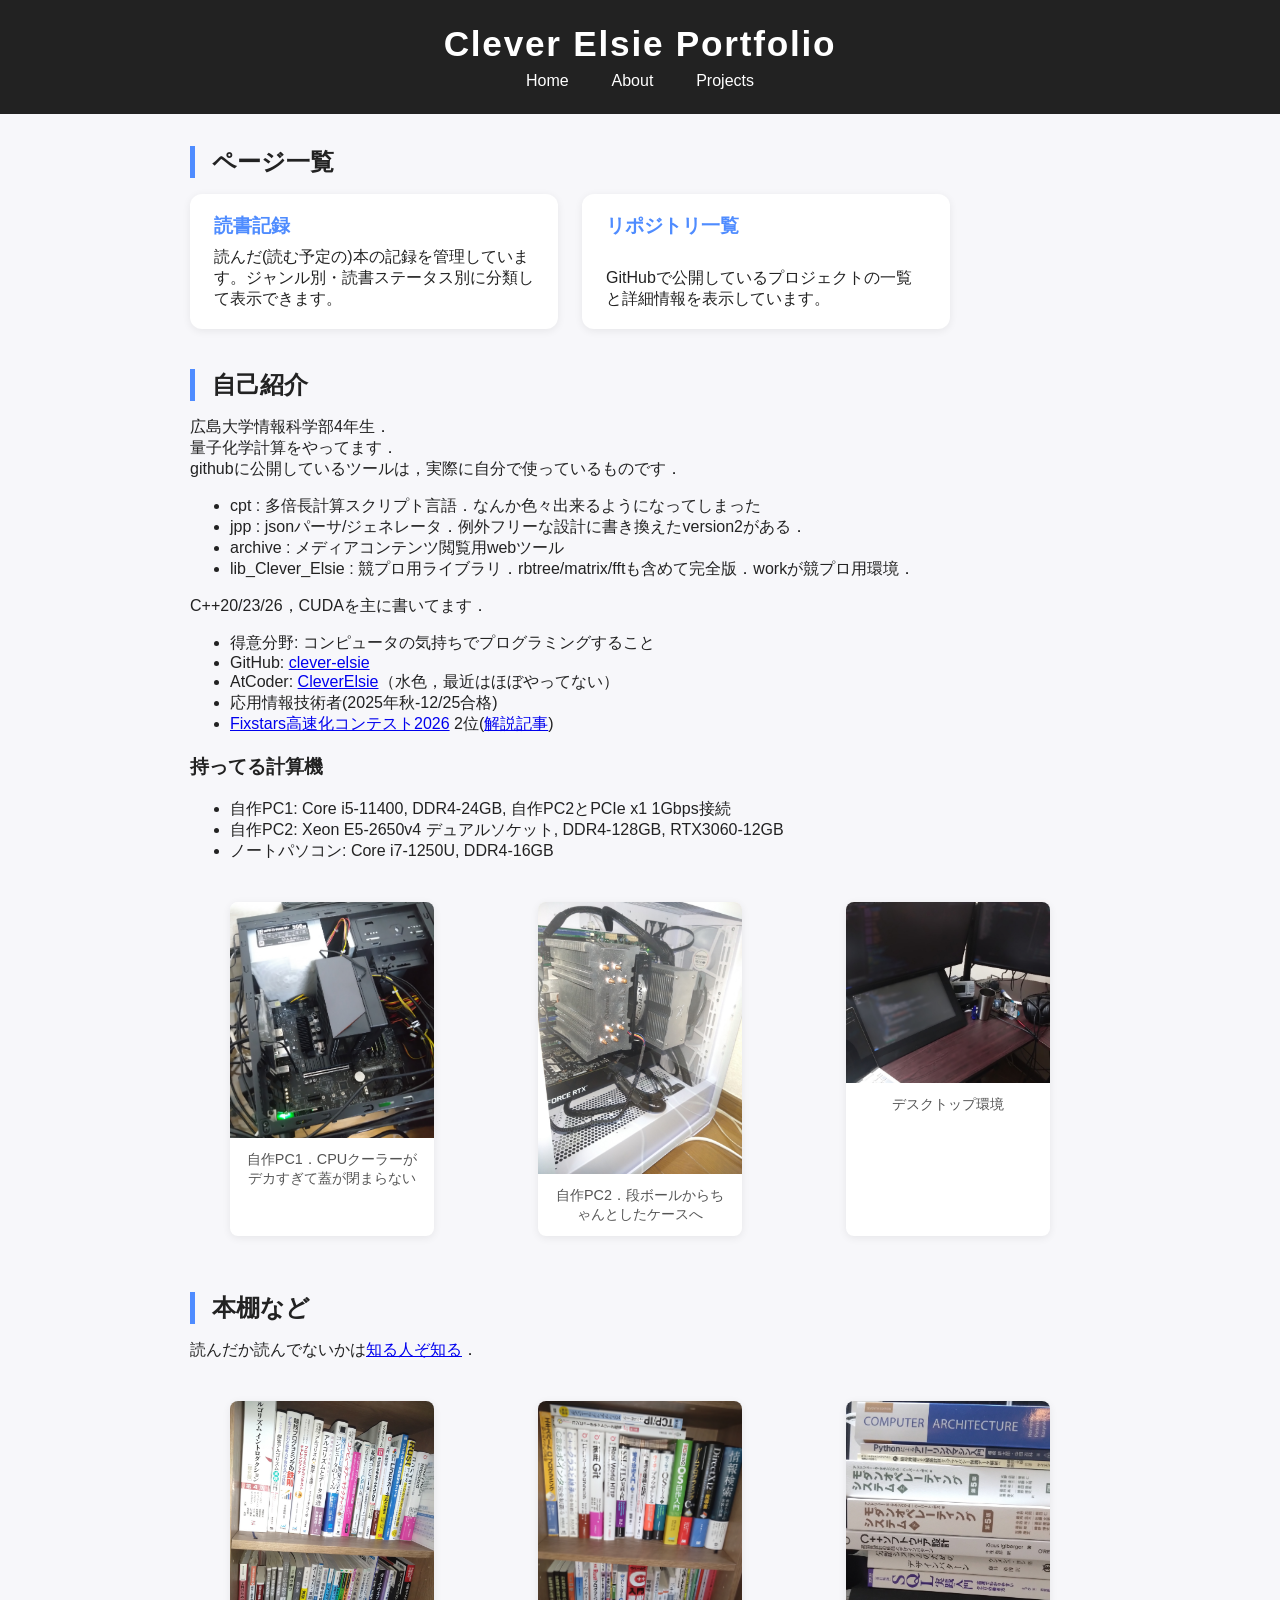
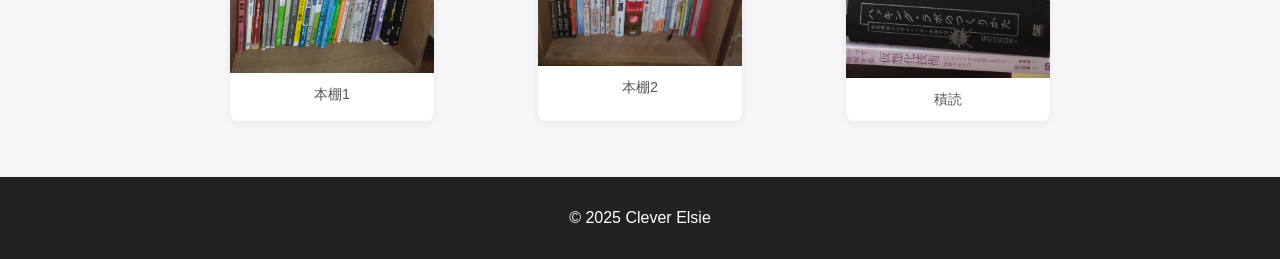
<file: index.html>
<!DOCTYPE html>
<html lang="ja">
<head>
  <meta charset="UTF-8">
  <meta name="viewport" content="width=device-width, initial-scale=1.0">
  <title>Clever Elsie Portfolio</title>
  <link rel="stylesheet" href="assets/css/style.css">
</head>
<body>
  <div id="header"></div>
  <main>
    <section id="pages">
      <h2>ページ一覧</h2>
      <div class="card-list">
        <a class="card" href="books/index.html">
          <h3>読書記録</h3>
          <p>読んだ(読む予定の)本の記録を管理しています。ジャンル別・読書ステータス別に分類して表示できます。</p>
        </a>
        <a class="card" href="repositories/index.html">
          <h3>リポジトリ一覧</h3>
          <p>GitHubで公開しているプロジェクトの一覧と詳細情報を表示しています。</p>
        </a>
      </div>
    </section>
    <section id="about">
      <h2>自己紹介</h2>
      <p>
        広島大学情報科学部4年生．<br>
        量子化学計算をやってます．<br>
        githubに公開しているツールは，実際に自分で使っているものです．<br>
        <ul>
            <li>cpt : 多倍長計算スクリプト言語．なんか色々出来るようになってしまった</li>
            <li>jpp : jsonパーサ/ジェネレータ．例外フリーな設計に書き換えたversion2がある．</li>
            <li>archive : メディアコンテンツ閲覧用webツール</li>
            <li>lib_Clever_Elsie : 競プロ用ライブラリ．rbtree/matrix/fftも含めて完全版．workが競プロ用環境．</li>
        </ul>
        C++20/23/26，CUDAを主に書いてます．
      </p>
      <ul>
        <li>得意分野: コンピュータの気持ちでプログラミングすること</li>
        <li>GitHub: <a href="https://github.com/clever-elsie" target="_blank">clever-elsie</a></li>
        <li>AtCoder: <a href="https://atcoder.jp/users/CleverElsie" target="_blank">CleverElsie</a>（水色，最近はほぼやってない）</li>
        <li>応用情報技術者(2025年秋-12/25合格)</li>
        <li><a href="https://fixstars-contest.com/contests/cpu2026/ranking">Fixstars高速化コンテスト2026</a> 2位(<a href="https://qiita.com/clever-elsie/items/cac21cae1552c3879ab1">解説記事</a>)</li>
      </ul>
      <h3>持ってる計算機</h3>
      <ul>
        <li>自作PC1: Core i5-11400, DDR4-24GB, 自作PC2とPCIe x1 1Gbps接続</li>
        <li>自作PC2: Xeon E5-2650v4 デュアルソケット, DDR4-128GB, RTX3060-12GB</li>
        <li>ノートパソコン: Core i7-1250U, DDR4-16GB</li>
      </ul>
      <div class="image-gallery">
        <figure class="image-item">
          <img src="assets/img/自作PC1.jpg" alt="自作PC1">
          <figcaption>自作PC1．CPUクーラーがデカすぎて蓋が閉まらない</figcaption>
        </figure>
        <figure class="image-item">
          <img src="assets/img/自作PC2.jpg" alt="自作PC2">
          <figcaption>自作PC2．段ボールからちゃんとしたケースへ</figcaption>
        </figure>
        <figure class="image-item">
          <img src="assets/img/デスクトップ環境.jpg" alt="デスクトップ環境">
          <figcaption>デスクトップ環境</figcaption>
        </figure>
      </div>
    </section>
    <section id="books">
      <h2>本棚など</h2>
      読んだか読んでないかは<a href="books/index.html">知る人ぞ知る</a>．
      <div class="image-gallery">
        <figure class="image-item">
          <img src="assets/img/本棚1.jpg" alt="本棚1">
          <figcaption>本棚1</figcaption>
        </figure>
        <figure class="image-item">
          <img src="assets/img/本棚2.jpg" alt="本棚2">
          <figcaption>本棚2</figcaption>
        </figure>
        <figure class="image-item">
          <img src="assets/img/積読.jpg" alt="積読">
          <figcaption>積読</figcaption>
        </figure>
      </div>
    </section>
  </main>
  <div id="footer"></div>
  <script src="/assets/include.js"></script>
</body>
</html>
</file>
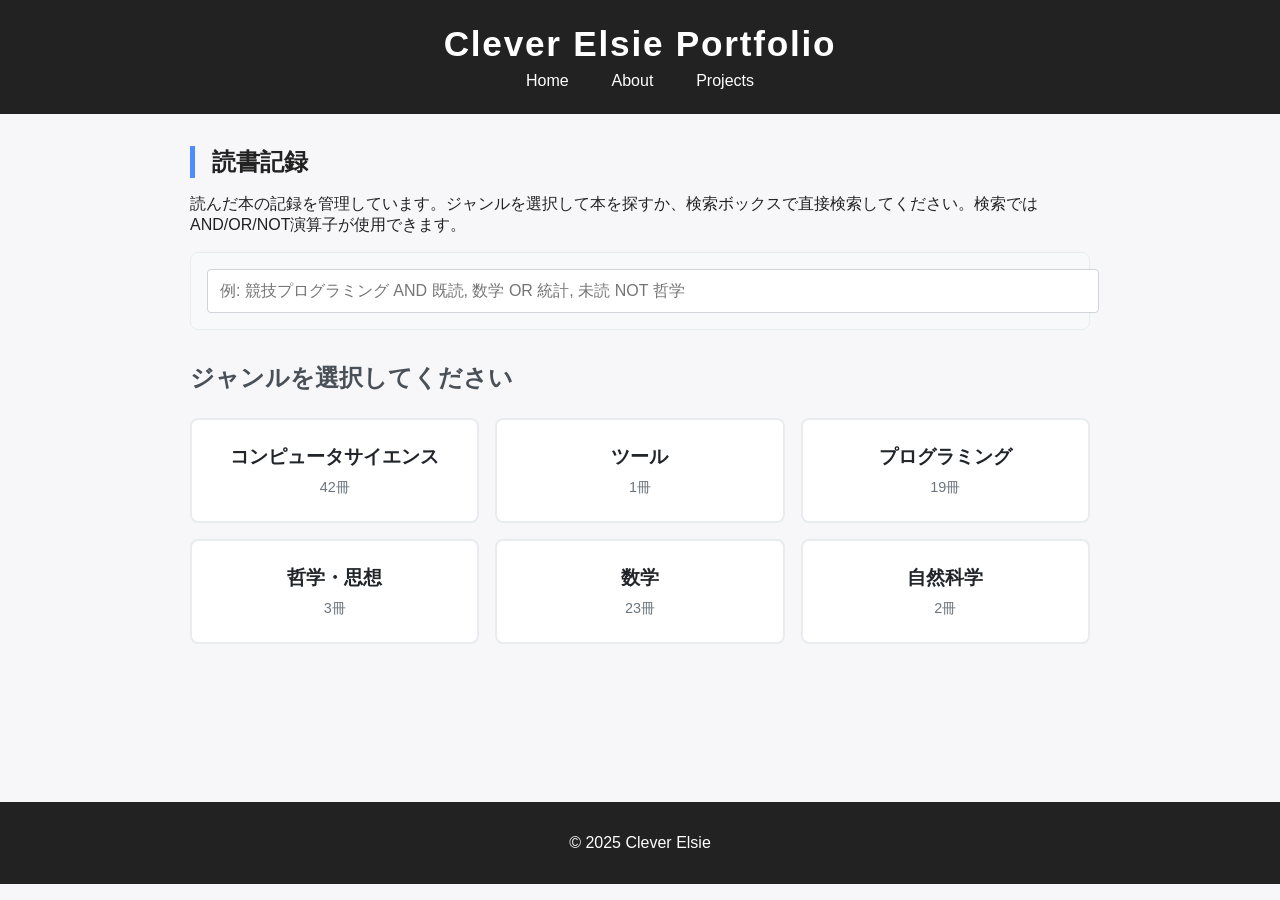
<file: books/index.html>
<!DOCTYPE html>
<html lang="ja">
<head>
  <meta charset="UTF-8">
  <meta name="viewport" content="width=device-width, initial-scale=1.0">
  <title>読書記録 | Clever Elsie Portfolio</title>
  <link rel="stylesheet" href="../assets/css/style.css">
  <link rel="stylesheet" href="books.css">
</head>
<body>
  <div id="header"></div>
  <main>
    <section>
      <h2>読書記録</h2>
      <p>読んだ本の記録を管理しています。ジャンルを選択して本を探すか、検索ボックスで直接検索してください。検索ではAND/OR/NOT演算子が使用できます。</p>
      
      <!-- 検索機能 -->
      <div class="books-controls">
        <div class="search-container">
          <input type="text" id="search-input" placeholder="例: 競技プログラミング AND 既読, 数学 OR 統計, 未読 NOT 哲学" class="search-input">
        </div>
      </div>
      
      <!-- 階層選択エリア -->
      <div id="selection-container" class="selection-container">
        <!-- ジャンル選択 -->
        <div id="genre-selection" class="selection-section">
          <h3>ジャンルを選択してください</h3>
          <div id="genre-list" class="genre-list">
            <p>読み込み中...</p>
          </div>
        </div>
        
        <!-- カテゴリ選択 -->
        <div id="category-selection" class="selection-section" style="display: none;">
          <h3>カテゴリを選択してください</h3>
          <button id="back-to-genre" class="back-btn">← ジャンルに戻る</button>
          <div id="category-list" class="category-list"></div>
        </div>
        
        <!-- 本選択 -->
        <div id="book-selection" class="selection-section" style="display: none;">
          <h3>本を選択してください</h3>
          <button id="back-to-category" class="back-btn">← カテゴリに戻る</button>
          <div id="book-list" class="book-list"></div>
        </div>
      </div>
      
      <!-- 本の詳細モーダル -->
      <div id="book-modal" class="modal" style="display: none;">
        <div class="modal-content">
          <span class="close">&times;</span>
          <div id="book-detail"></div>
        </div>
      </div>
    </section>
  </main>
  <div id="footer"></div>
  <script src="/assets/include.js"></script>
  <script src="books.js"></script>
</body>
</html>
</file>
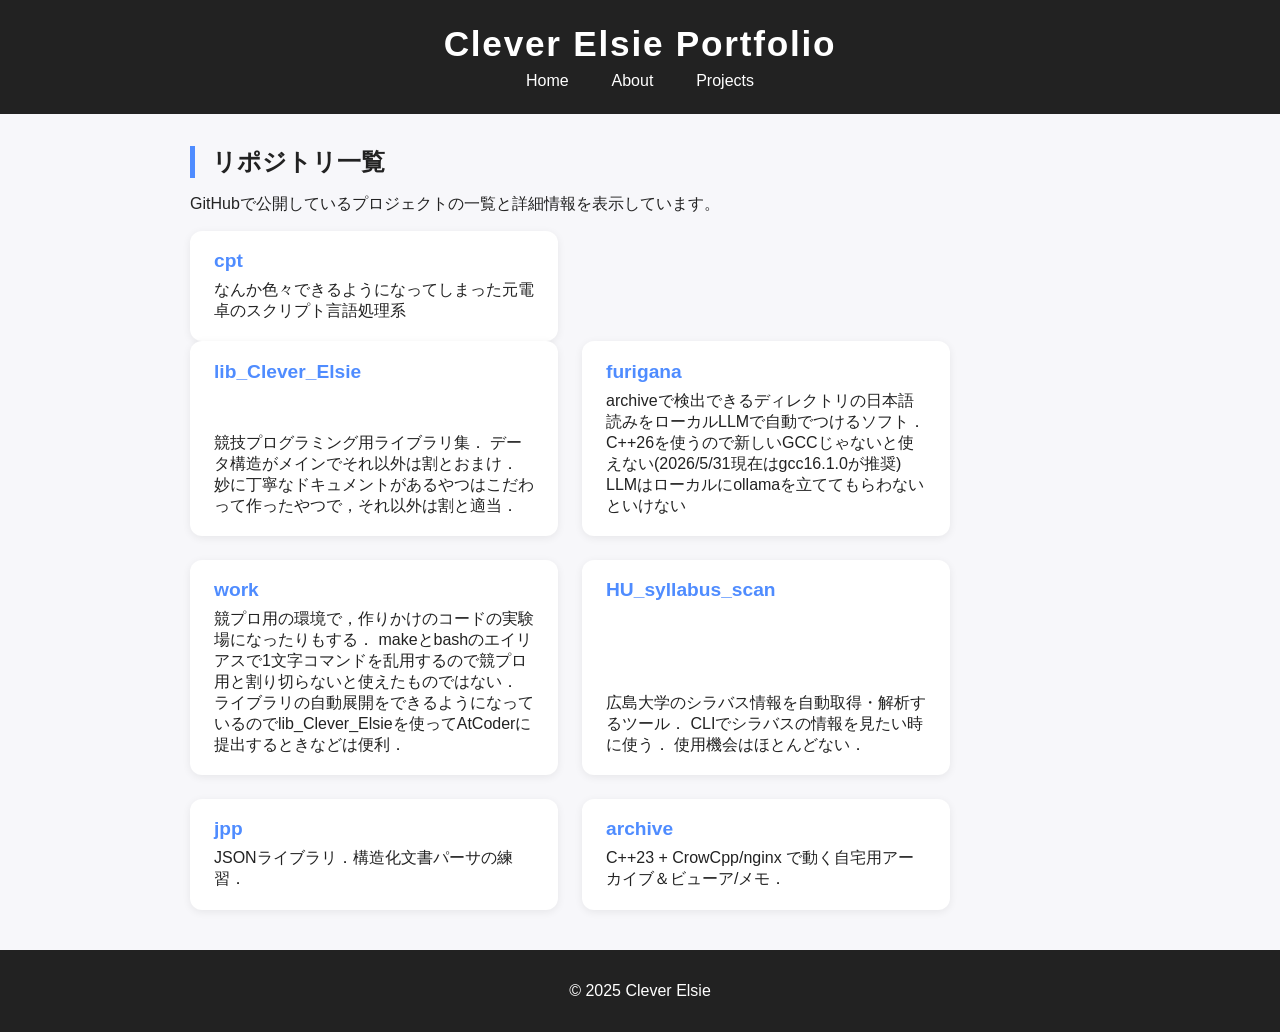
<file: repositories/index.html>
<!DOCTYPE html>
<html lang="ja">
<head>
  <meta charset="UTF-8">
  <meta name="viewport" content="width=device-width, initial-scale=1.0">
  <title>リポジトリ一覧 | Clever Elsie Portfolio</title>
  <link rel="stylesheet" href="../assets/css/style.css">
</head>
<body>
  <div id="header"></div>
  <main>
    <section>
      <h2>リポジトリ一覧</h2>
      <p>GitHubで公開しているプロジェクトの一覧と詳細情報を表示しています。</p>

        <a class="card" href="cpt.html">
          <h3>cpt</h3>
          <p>
            なんか色々できるようになってしまった元電卓のスクリプト言語処理系
          </p>
        </a>

      <div class="card-list">
        <a class="card" href="lib_Clever_Elsie.html">
          <h3>lib_Clever_Elsie</h3>
          <p>
            競技プログラミング用ライブラリ集．
            データ構造がメインでそれ以外は割とおまけ．
            妙に丁寧なドキュメントがあるやつはこだわって作ったやつで，それ以外は割と適当．
          </p>
        </a>

        <a class="card" href="furigana.html">
          <h3>furigana</h3>
          <p>
            archiveで検出できるディレクトリの日本語読みをローカルLLMで自動でつけるソフト．
            C++26を使うので新しいGCCじゃないと使えない(2026/5/31現在はgcc16.1.0が推奨)
            LLMはローカルにollamaを立ててもらわないといけない
          </p>
        </a>
        
        <a class="card" href="work.html">
          <h3>work</h3>
          <p>
            競プロ用の環境で，作りかけのコードの実験場になったりもする．
            makeとbashのエイリアスで1文字コマンドを乱用するので競プロ用と割り切らないと使えたものではない．
            ライブラリの自動展開をできるようになっているのでlib_Clever_Elsieを使ってAtCoderに提出するときなどは便利．
          </p>
        </a>

        <a class="card" href="HU_syllabus_scan.html">
          <h3>HU_syllabus_scan</h3>
          <p>
            広島大学のシラバス情報を自動取得・解析するツール．
            CLIでシラバスの情報を見たい時に使う．
            使用機会はほとんどない．
          </p>
        </a>

        <a class="card" href="jpp.html">
          <h3>jpp</h3>
          <p>JSONライブラリ．構造化文書パーサの練習．</p>
        </a>

        <a class="card" href="archive.html">
          <h3>archive</h3>
          <p>
            C++23 + CrowCpp/nginx で動く自宅用アーカイブ＆ビューア/メモ．
          </p>
        </a>
      </div>
    </section>
  </main>
  <div id="footer"></div>
  <script src="/assets/include.js"></script>
</body>
</html>
</file>
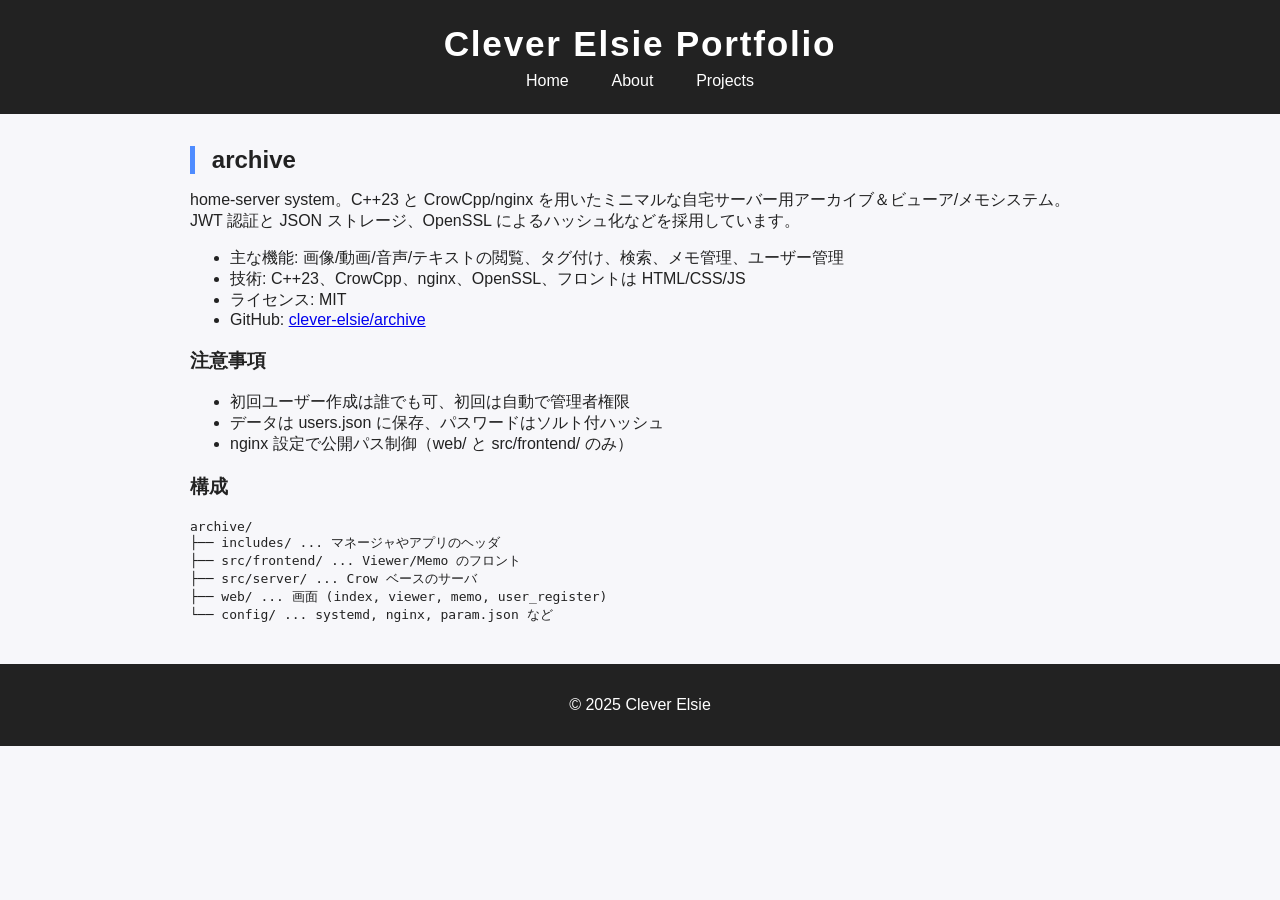
<file: repositories/archive.html>
<!DOCTYPE html>
<html lang="ja">
<head>
  <meta charset="UTF-8">
  <meta name="viewport" content="width=device-width, initial-scale=1.0">
  <title>archive | Clever Elsie Portfolio</title>
  <link rel="stylesheet" href="../assets/css/style.css">
</head>
<body>
  <div id="header"></div>
  <main>
    <section>
      <h2>archive</h2>
      <p>
        home-server system。C++23 と CrowCpp/nginx を用いたミニマルな自宅サーバー用アーカイブ＆ビューア/メモシステム。JWT 認証と JSON ストレージ、OpenSSL によるハッシュ化などを採用しています。
      </p>
      <ul>
        <li>主な機能: 画像/動画/音声/テキストの閲覧、タグ付け、検索、メモ管理、ユーザー管理</li>
        <li>技術: C++23、CrowCpp、nginx、OpenSSL、フロントは HTML/CSS/JS</li>
        <li>ライセンス: MIT</li>
        <li>GitHub: <a href="https://github.com/clever-elsie/archive" target="_blank">clever-elsie/archive</a></li>
      </ul>
      <h3>注意事項</h3>
      <ul>
        <li>初回ユーザー作成は誰でも可、初回は自動で管理者権限</li>
        <li>データは users.json に保存、パスワードはソルト付ハッシュ</li>
        <li>nginx 設定で公開パス制御（web/ と src/frontend/ のみ）</li>
      </ul>
      <h3>構成</h3>
      <pre><code>archive/
├── includes/ ... マネージャやアプリのヘッダ
├── src/frontend/ ... Viewer/Memo のフロント
├── src/server/ ... Crow ベースのサーバ
├── web/ ... 画面 (index, viewer, memo, user_register)
└── config/ ... systemd, nginx, param.json など
</code></pre>
    </section>
  </main>
  <div id="footer"></div>
  <script src="/assets/include.js"></script>
</body>
</html>
</file>
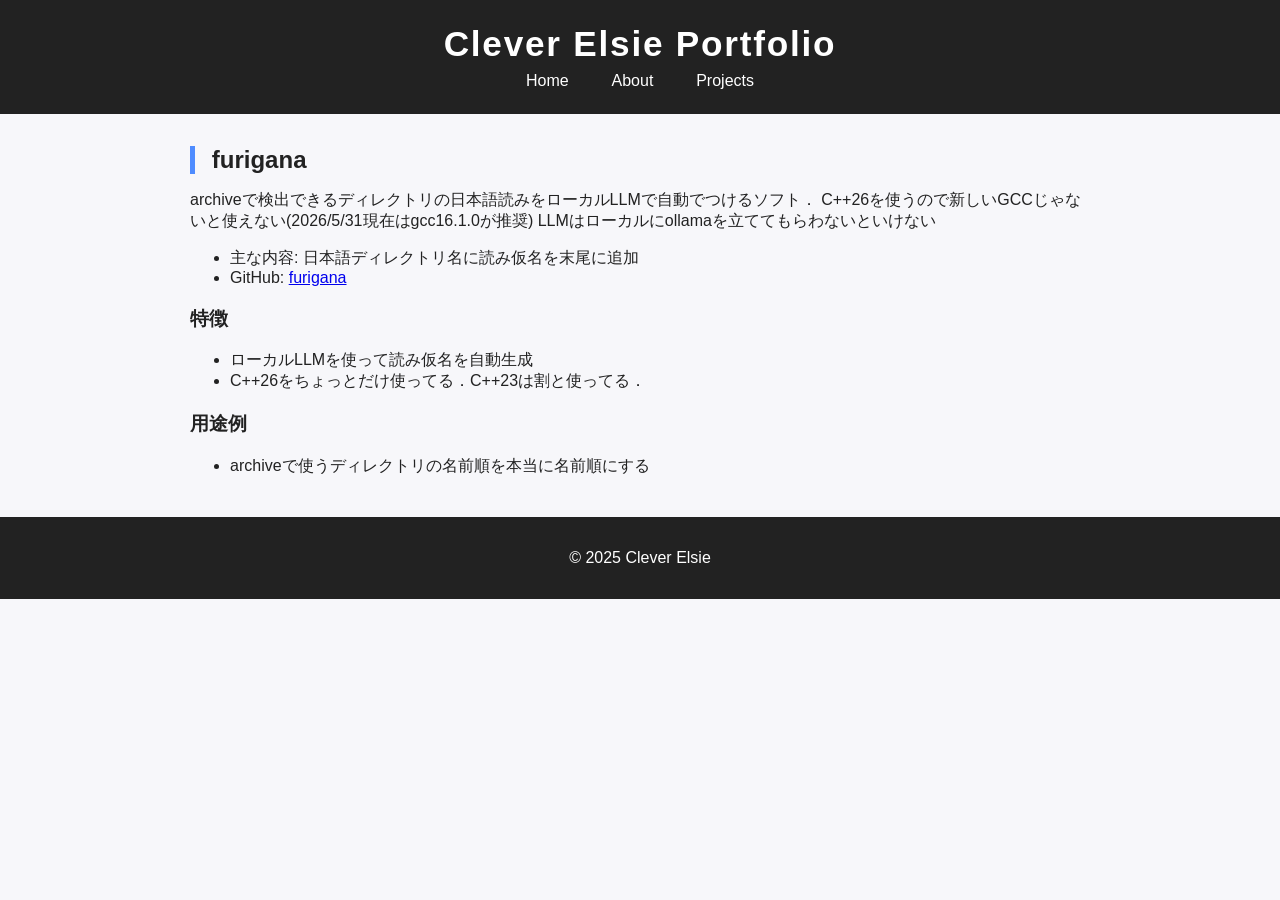
<file: repositories/furigana.html>
<!DOCTYPE html>
<html lang="ja">
<head>
  <meta charset="UTF-8">
  <meta name="viewport" content="width=device-width, initial-scale=1.0">
  <title>furigana | Clever Elsie Portfolio</title>
  <link rel="stylesheet" href="../assets/css/style.css">
</head>
<body>
  <div id="header"></div>
  <main>
    <section>
      <h2>furigana</h2>
      <p>
        archiveで検出できるディレクトリの日本語読みをローカルLLMで自動でつけるソフト．
        C++26を使うので新しいGCCじゃないと使えない(2026/5/31現在はgcc16.1.0が推奨)
        LLMはローカルにollamaを立ててもらわないといけない
      </p>
      <ul>
        <li>主な内容: 日本語ディレクトリ名に読み仮名を末尾に追加</li>
        <li>GitHub: <a href="https://github.com/clever-elsie/furigana" target="_blank">furigana</a></li>
      </ul>
      <h3>特徴</h3>
      <ul>
        <li>ローカルLLMを使って読み仮名を自動生成</li>
        <li>C++26をちょっとだけ使ってる．C++23は割と使ってる．</li>
      </ul>
      <h3>用途例</h3>
      <ul>
        <li>archiveで使うディレクトリの名前順を本当に名前順にする</li>
      </ul>
    </section>
  </main>
  <div id="footer"></div>
  <script src="/assets/include.js"></script>
</body>
</html>
</file>
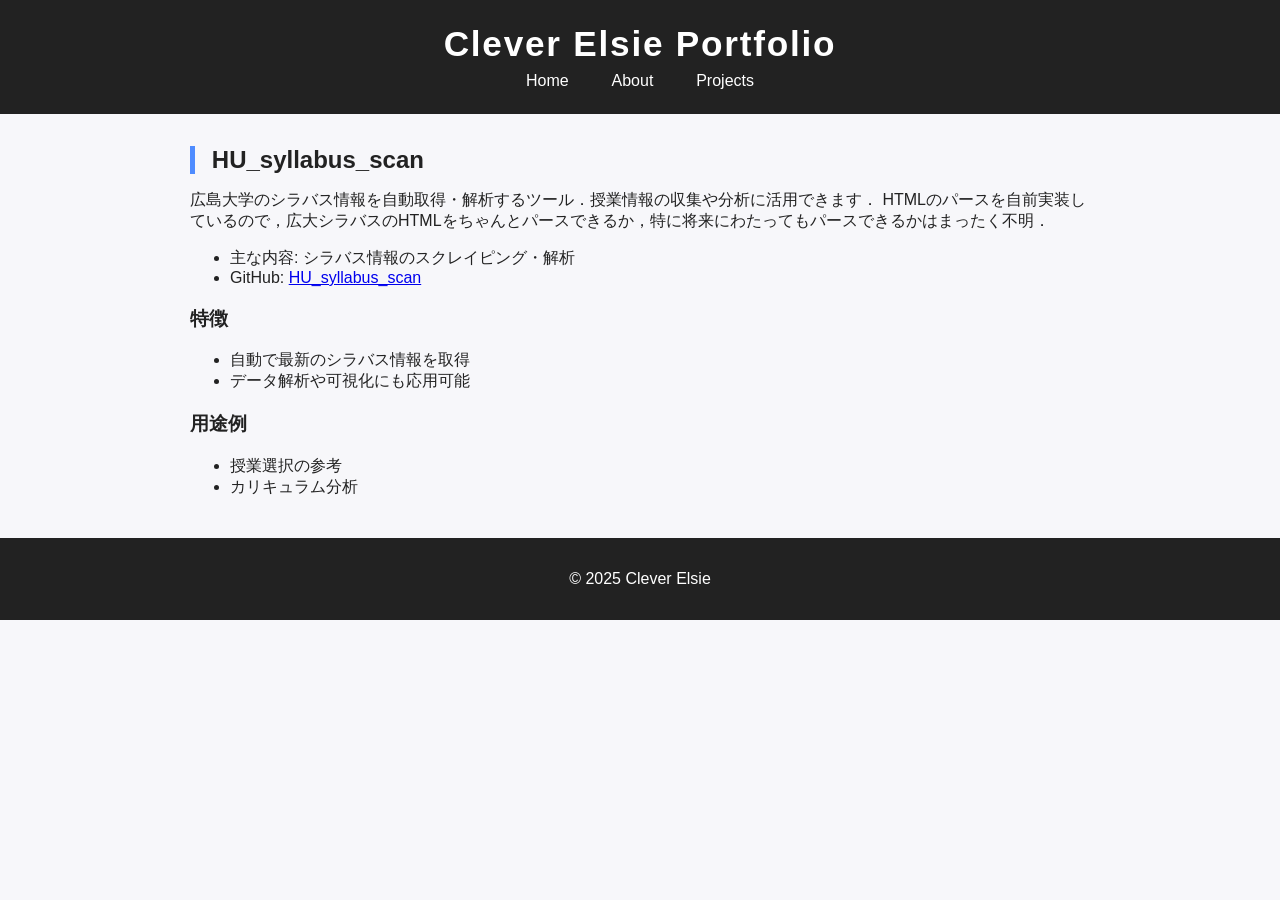
<file: repositories/HU_syllabus_scan.html>
<!DOCTYPE html>
<html lang="ja">
<head>
  <meta charset="UTF-8">
  <meta name="viewport" content="width=device-width, initial-scale=1.0">
  <title>HU_syllabus_scan | Clever Elsie Portfolio</title>
  <link rel="stylesheet" href="../assets/css/style.css">
</head>
<body>
  <div id="header"></div>
  <main>
    <section>
      <h2>HU_syllabus_scan</h2>
      <p>
        広島大学のシラバス情報を自動取得・解析するツール．授業情報の収集や分析に活用できます．
        HTMLのパースを自前実装しているので，広大シラバスのHTMLをちゃんとパースできるか，特に将来にわたってもパースできるかはまったく不明．
      </p>
      <ul>
        <li>主な内容: シラバス情報のスクレイピング・解析</li>
        <li>GitHub: <a href="https://github.com/clever-elsie/HU_syllabus_scan" target="_blank">HU_syllabus_scan</a></li>
      </ul>
      <h3>特徴</h3>
      <ul>
        <li>自動で最新のシラバス情報を取得</li>
        <li>データ解析や可視化にも応用可能</li>
      </ul>
      <h3>用途例</h3>
      <ul>
        <li>授業選択の参考</li>
        <li>カリキュラム分析</li>
      </ul>
    </section>
  </main>
  <div id="footer"></div>
  <script src="/assets/include.js"></script>
</body>
</html>
</file>
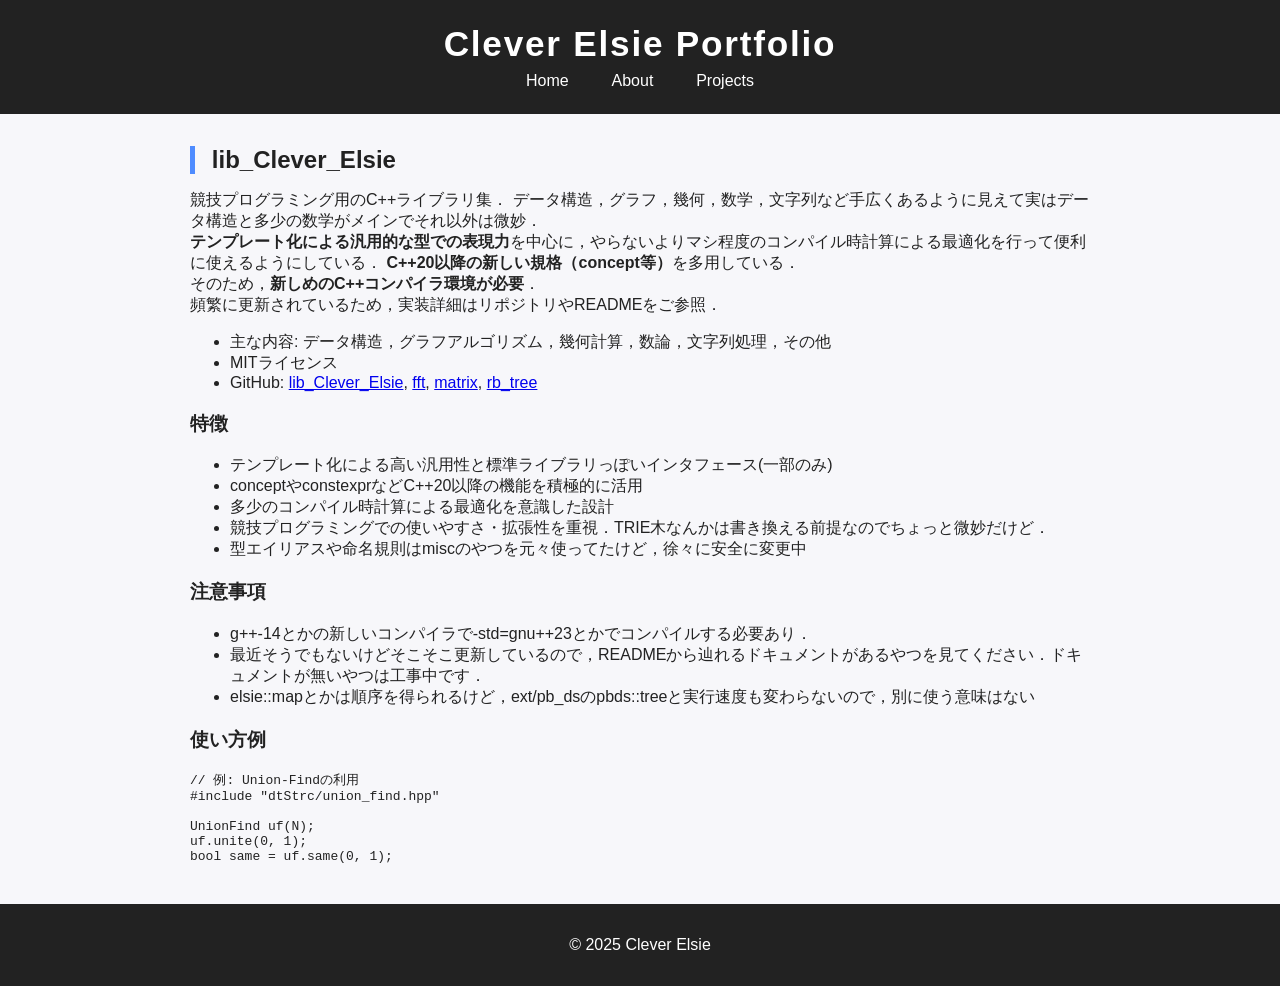
<file: repositories/lib_Clever_Elsie.html>
<!DOCTYPE html>
<html lang="ja">
<head>
  <meta charset="UTF-8">
  <meta name="viewport" content="width=device-width, initial-scale=1.0">
  <title>lib_Clever_Elsie | Clever Elsie Portfolio</title>
  <link rel="stylesheet" href="../assets/css/style.css">
</head>
<body>
  <div id="header"></div>
  <main>
    <section>
      <h2>lib_Clever_Elsie</h2>
      <p>
        競技プログラミング用のC++ライブラリ集．
        データ構造，グラフ，幾何，数学，文字列など手広くあるように見えて実はデータ構造と多少の数学がメインでそれ以外は微妙．<br>
        <strong>テンプレート化による汎用的な型での表現力</strong>を中心に，やらないよりマシ程度のコンパイル時計算による最適化を行って便利に使えるようにしている．
        <strong>C++20以降の新しい規格（concept等）</strong>を多用している．<br>
        そのため，<strong>新しめのC++コンパイラ環境が必要</strong>．<br>
        頻繁に更新されているため，実装詳細はリポジトリやREADMEをご参照．
      </p>
      <ul>
        <li>主な内容: データ構造，グラフアルゴリズム，幾何計算，数論，文字列処理，その他</li>
        <li>MITライセンス</li>
        <li>GitHub:
          <a href="https://github.com/clever-elsie/lib_Clever_Elsie" target="_blank">lib_Clever_Elsie</a>,
          <a href="https://github.com/clever-elsie/fft" target="_blank">fft</a>,
          <a href="https://github.com/clever-elsie/matrix" target="_blank">matrix</a>,
          <a href="https://github.com/clever-elsie/rbtree" target="_blank">rb_tree</a>
        </li>
      </ul>
      <h3>特徴</h3>
      <ul>
        <li>テンプレート化による高い汎用性と標準ライブラリっぽいインタフェース(一部のみ)</li>
        <li>conceptやconstexprなどC++20以降の機能を積極的に活用</li>
        <li>多少のコンパイル時計算による最適化を意識した設計</li>
        <li>競技プログラミングでの使いやすさ・拡張性を重視．TRIE木なんかは書き換える前提なのでちょっと微妙だけど．</li>
        <li>型エイリアスや命名規則はmiscのやつを元々使ってたけど，徐々に安全に変更中</li>
      </ul>
      <h3>注意事項</h3>
      <ul>
        <li>g++-14とかの新しいコンパイラで-std=gnu++23とかでコンパイルする必要あり．</li>
        <li>最近そうでもないけどそこそこ更新しているので，READMEから辿れるドキュメントがあるやつを見てください．ドキュメントが無いやつは工事中です．</li>
        <li>elsie::mapとかは順序を得られるけど，ext/pb_dsのpbds::treeと実行速度も変わらないので，別に使う意味はない</li>
      </ul>
      <h3>使い方例</h3>
      <pre><code>// 例: Union-Findの利用
#include "dtStrc/union_find.hpp"

UnionFind uf(N);
uf.unite(0, 1);
bool same = uf.same(0, 1);
</code></pre>
    </section>
  </main>
  <div id="footer"></div>
  <script src="/assets/include.js"></script>
</body>
</html>
</file>
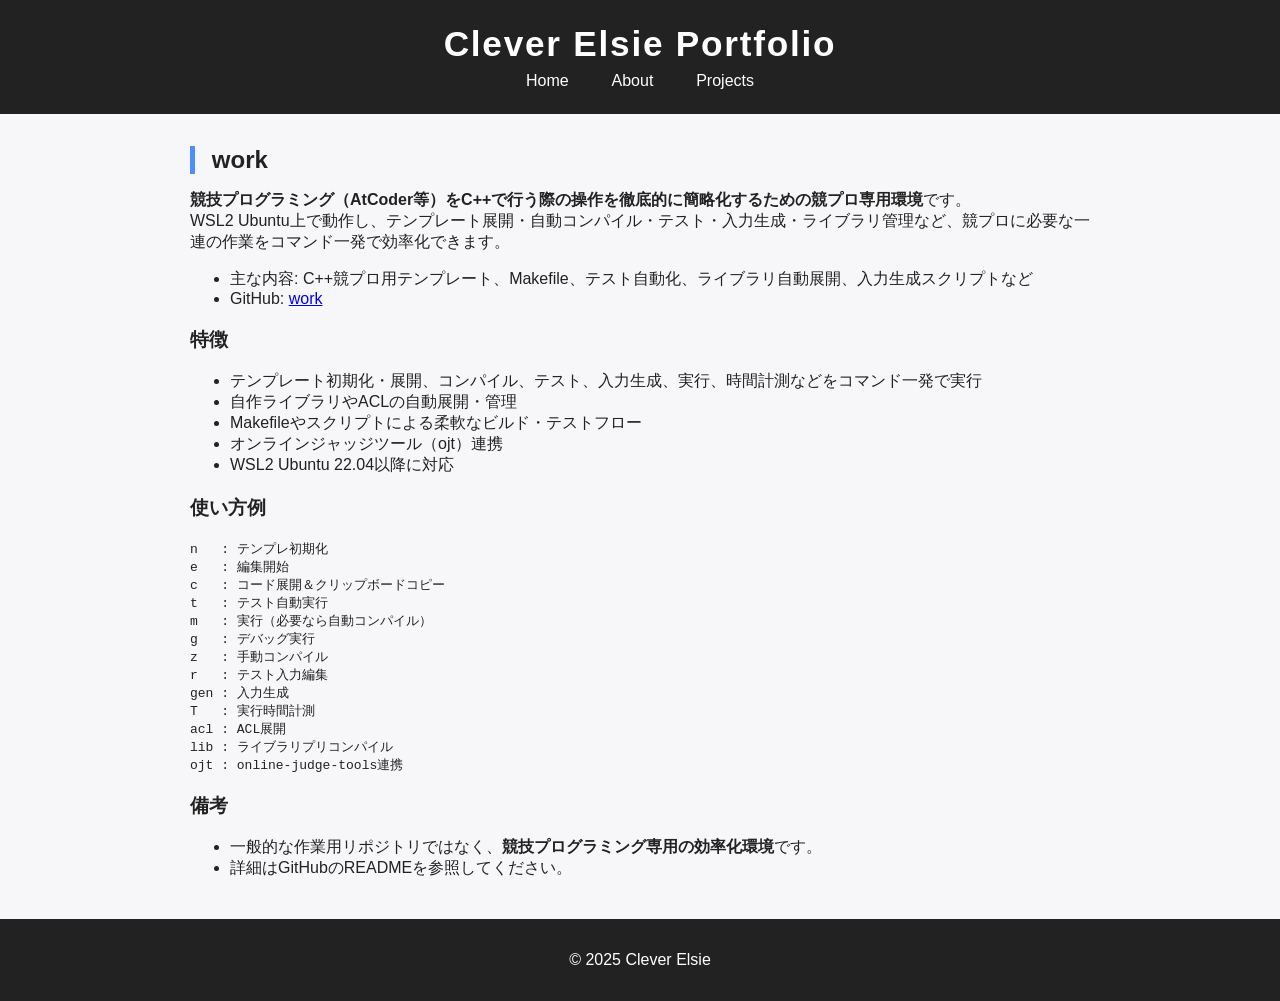
<file: repositories/work.html>
<!DOCTYPE html>
<html lang="ja">
<head>
  <meta charset="UTF-8">
  <meta name="viewport" content="width=device-width, initial-scale=1.0">
  <title>work | Clever Elsie Portfolio</title>
  <link rel="stylesheet" href="../assets/css/style.css">
</head>
<body>
  <div id="header"></div>
  <main>
    <section>
      <h2>work</h2>
      <p>
        <strong>競技プログラミング（AtCoder等）をC++で行う際の操作を徹底的に簡略化するための競プロ専用環境</strong>です。<br>
        WSL2 Ubuntu上で動作し、テンプレート展開・自動コンパイル・テスト・入力生成・ライブラリ管理など、競プロに必要な一連の作業をコマンド一発で効率化できます。
      </p>
      <ul>
        <li>主な内容: C++競プロ用テンプレート、Makefile、テスト自動化、ライブラリ自動展開、入力生成スクリプトなど</li>
        <li>GitHub: <a href="https://github.com/clever-elsie/work" target="_blank">work</a></li>
      </ul>
      <h3>特徴</h3>
      <ul>
        <li>テンプレート初期化・展開、コンパイル、テスト、入力生成、実行、時間計測などをコマンド一発で実行</li>
        <li>自作ライブラリやACLの自動展開・管理</li>
        <li>Makefileやスクリプトによる柔軟なビルド・テストフロー</li>
        <li>オンラインジャッジツール（ojt）連携</li>
        <li>WSL2 Ubuntu 22.04以降に対応</li>
      </ul>
      <h3>使い方例</h3>
      <pre><code>n   : テンプレ初期化
e   : 編集開始
c   : コード展開＆クリップボードコピー
t   : テスト自動実行
m   : 実行（必要なら自動コンパイル）
g   : デバッグ実行
z   : 手動コンパイル
r   : テスト入力編集
gen : 入力生成
T   : 実行時間計測
acl : ACL展開
lib : ライブラリプリコンパイル
ojt : online-judge-tools連携
</code></pre>
      <h3>備考</h3>
      <ul>
        <li>一般的な作業用リポジトリではなく、<strong>競技プログラミング専用の効率化環境</strong>です。</li>
        <li>詳細はGitHubのREADMEを参照してください。</li>
      </ul>
    </section>
  </main>
  <div id="footer"></div>
  <script src="/assets/include.js"></script>
</body>
</html>
</file>
<file: assets/css/style.css>
body {
  font-family: 'Segoe UI', 'Hiragino Sans', 'Meiryo', sans-serif;
  margin: 0;
  background: #f7f7fa;
  color: #222;
}
header {
  background: #222;
  color: #fff;
  padding: 1.5rem 0 1rem 0;
  text-align: center;
}
header h1 {
  margin: 0 0 0.5rem 0;
  font-size: 2.2rem;
  letter-spacing: 0.05em;
}
nav {
  margin-bottom: 0.5rem;
}
nav a {
  color: #fff;
  text-decoration: none;
  margin: 0 1.2rem;
  font-weight: 500;
  transition: color 0.2s;
}
nav a:hover {
  color: #4f8cff;
}
main {
  max-width: 900px;
  margin: 2rem auto;
  padding: 0 1rem;
}
section {
  margin-bottom: 2.5rem;
}
h2 {
  border-left: 5px solid #4f8cff;
  padding-left: 0.7em;
  font-size: 1.5rem;
  margin-bottom: 1rem;
}
.card-list {
  display: flex;
  flex-wrap: wrap;
  gap: 1.5rem;
}
.card {
  background: #fff;
  border-radius: 12px;
  box-shadow: 0 2px 8px rgba(0,0,0,0.07);
  padding: 1.2rem 1.5rem;
  flex: 1 1 250px;
  min-width: 220px;
  max-width: 320px;
  text-decoration: none;
  color: #222;
  transition: box-shadow 0.2s, transform 0.2s;
  display: flex;
  flex-direction: column;
  justify-content: space-between;
}
.card:hover {
  box-shadow: 0 4px 16px rgba(79,140,255,0.13);
  transform: translateY(-4px) scale(1.03);
}
.card h3 {
  margin: 0 0 0.5rem 0;
  font-size: 1.2rem;
  color: #4f8cff;
}
.card p {
  margin: 0;
  font-size: 1rem;
}
footer {
  background: #222;
  color: #fff;
  text-align: center;
  padding: 1rem 0;
  margin-top: 2rem;
}
.image-gallery {
  display: grid;
  grid-template-columns: repeat(auto-fit, minmax(250px, 1fr));
  gap: 1.5rem;
  margin: 1.5rem 0;
}
.image-item {
  background: #fff;
  border-radius: 8px;
  overflow: hidden;
  box-shadow: 0 2px 8px rgba(0,0,0,0.07);
  transition: box-shadow 0.2s, transform 0.2s;
}
.image-item:hover {
  box-shadow: 0 4px 16px rgba(79,140,255,0.13);
  transform: translateY(-2px);
}
.image-item img {
  width: 100%;
  height: auto;
  display: block;
}
.image-item figcaption {
  padding: 0.75rem;
  font-size: 0.9rem;
  color: #555;
  text-align: center;
}
@media (max-width: 700px) {
  .card-list {
    flex-direction: column;
    gap: 1rem;
  }
  main {
    padding: 0 0.5rem;
  }
  .image-gallery {
    grid-template-columns: 1fr;
    gap: 1rem;
  }
}
</file>
<file: books/books.css>
/* 読書記録システム用のCSS */

/* 階層選択コンテナ */
.selection-container {
    margin-top: 2rem;
}

.selection-section {
    min-height: 400px;
}

.selection-section h3 {
    margin-bottom: 1.5rem;
    color: #495057;
    font-size: 1.5rem;
    font-weight: 600;
}

/* 戻るボタン */
.back-btn {
    background-color: #6c757d;
    color: white;
    border: none;
    padding: 0.5rem 1rem;
    border-radius: 4px;
    cursor: pointer;
    margin-bottom: 1rem;
    font-size: 0.9rem;
    transition: background-color 0.15s ease-in-out;
}

.back-btn:hover {
    background-color: #5a6268;
}

/* ジャンル一覧 */
.genre-list {
    display: grid;
    grid-template-columns: repeat(auto-fill, minmax(250px, 1fr));
    gap: 1rem;
}

.genre-item {
    background-color: white;
    border: 2px solid #e9ecef;
    border-radius: 8px;
    padding: 1.5rem;
    cursor: pointer;
    transition: all 0.15s ease-in-out;
    text-align: center;
}

.genre-item:hover {
    border-color: #007bff;
    box-shadow: 0 4px 8px rgba(0, 123, 255, 0.15);
    transform: translateY(-2px);
}

.genre-item h4 {
    margin: 0 0 0.5rem 0;
    color: #212529;
    font-size: 1.2rem;
    font-weight: 600;
}

.genre-item p {
    margin: 0;
    color: #6c757d;
    font-size: 0.9rem;
}

/* カテゴリ一覧 */
.category-list {
    display: grid;
    grid-template-columns: repeat(auto-fill, minmax(200px, 1fr));
    gap: 1rem;
}

.category-item {
    background-color: white;
    border: 2px solid #e9ecef;
    border-radius: 8px;
    padding: 1rem;
    cursor: pointer;
    transition: all 0.15s ease-in-out;
    text-align: center;
}

.category-item:hover {
    border-color: #28a745;
    box-shadow: 0 4px 8px rgba(40, 167, 69, 0.15);
    transform: translateY(-2px);
}

.category-item h4 {
    margin: 0 0 0.5rem 0;
    color: #212529;
    font-size: 1.1rem;
    font-weight: 600;
}

.category-item p {
    margin: 0;
    color: #6c757d;
    font-size: 0.8rem;
}

/* 本一覧 */
.book-list {
    display: grid;
    grid-template-columns: repeat(auto-fill, minmax(300px, 1fr));
    gap: 1rem;
}

.book-item {
    background-color: white;
    border: 1px solid #e9ecef;
    border-radius: 8px;
    padding: 1rem;
    cursor: pointer;
    transition: all 0.15s ease-in-out;
}

.book-item:hover {
    border-color: #007bff;
    box-shadow: 0 4px 8px rgba(0, 123, 255, 0.15);
    transform: translateY(-2px);
}

.book-item .book-header {
    display: flex;
    justify-content: space-between;
    align-items: flex-start;
    margin-bottom: 0.75rem;
    gap: 1rem;
}

.book-item .book-title {
    margin: 0;
    font-size: 1rem;
    font-weight: 600;
    color: #212529;
    line-height: 1.3;
    flex: 1;
}

.book-item .book-status {
    display: flex;
    align-items: center;
    gap: 0.25rem;
    padding: 0.25rem 0.5rem;
    border-radius: 4px;
    font-size: 0.75rem;
    font-weight: 500;
    white-space: nowrap;
    flex-shrink: 0;
}

.book-item .book-meta {
    display: flex;
    flex-direction: column;
    gap: 0.25rem;
    font-size: 0.8rem;
    color: #6c757d;
}

/* モーダル */
.modal {
    display: none;
    position: fixed;
    z-index: 1000;
    left: 0;
    top: 0;
    width: 100%;
    height: 100%;
    background-color: rgba(0, 0, 0, 0.5);
    animation: fadeIn 0.3s ease-in-out;
}

@keyframes fadeIn {
    from { opacity: 0; }
    to { opacity: 1; }
}

.modal-content {
    background-color: white;
    margin: 5% auto;
    padding: 2rem;
    border-radius: 8px;
    width: 90%;
    max-width: 600px;
    max-height: 80vh;
    overflow-y: auto;
    position: relative;
    animation: slideIn 0.3s ease-in-out;
}

@keyframes slideIn {
    from { 
        transform: translateY(-50px);
        opacity: 0;
    }
    to { 
        transform: translateY(0);
        opacity: 1;
    }
}

.close {
    position: absolute;
    right: 1rem;
    top: 1rem;
    font-size: 2rem;
    font-weight: bold;
    cursor: pointer;
    color: #aaa;
    line-height: 1;
}

.close:hover {
    color: #000;
}

/* 本の詳細表示 */
.book-detail-header {
    display: flex;
    justify-content: space-between;
    align-items: flex-start;
    margin-bottom: 1.5rem;
    gap: 1rem;
}

.book-detail-header h2 {
    margin: 0;
    font-size: 1.5rem;
    font-weight: 600;
    color: #212529;
    flex: 1;
}

.book-detail-meta {
    display: flex;
    flex-direction: column;
    gap: 0.5rem;
    margin-bottom: 1.5rem;
    padding: 1rem;
    background-color: #f8f9fa;
    border-radius: 6px;
    font-size: 0.9rem;
}

.book-detail-when, .book-detail-purchase-date, .book-detail-isbn {
    font-size: 0.9rem;
    color: #495057;
}

.book-detail-body {
    margin-bottom: 1.5rem;
    line-height: 1.6;
    color: #495057;
}

.book-detail-link {
    text-align: right;
}

.book-detail-link a {
    color: #007bff;
    text-decoration: none;
    font-weight: 500;
}

.book-detail-link a:hover {
    text-decoration: underline;
}

/* コントロール部分のスタイル */
.books-controls {
    display: flex;
    flex-direction: column;
    gap: 1rem;
    margin-bottom: 2rem;
    padding: 1rem;
    background-color: #f8f9fa;
    border-radius: 8px;
    border: 1px solid #e9ecef;
}

.search-container {
    flex: 1;
}

.search-input {
    width: 100%;
    padding: 0.75rem;
    border: 1px solid #ced4da;
    border-radius: 4px;
    font-size: 1rem;
    transition: border-color 0.15s ease-in-out, box-shadow 0.15s ease-in-out;
}

.search-input:focus {
    outline: none;
    border-color: #80bdff;
    box-shadow: 0 0 0 0.2rem rgba(0, 123, 255, 0.25);
}

.view-controls {
    display: flex;
    gap: 0.5rem;
}

.view-btn {
    padding: 0.5rem 1rem;
    border: 1px solid #ced4da;
    background-color: white;
    border-radius: 4px;
    cursor: pointer;
    transition: all 0.15s ease-in-out;
    font-size: 0.9rem;
}

.view-btn:hover {
    background-color: #e9ecef;
}

.view-btn.active {
    background-color: #007bff;
    color: white;
    border-color: #007bff;
}

/* 本のリスト表示エリア */
.books-container {
    display: flex;
    flex-direction: column;
    gap: 2rem;
}

/* カテゴリ別表示のスタイル */
.book-category-section {
    border: 1px solid #e9ecef;
    border-radius: 8px;
    overflow: hidden;
    background-color: white;
}

.category-header {
    background-color: #f8f9fa;
    margin: 0;
    padding: 1rem;
    border-bottom: 1px solid #e9ecef;
    font-size: 1.25rem;
    font-weight: 600;
    color: #495057;
}

.book-category-section .books-container {
    display: grid;
    grid-template-columns: repeat(auto-fill, minmax(300px, 1fr));
    gap: 1rem;
    padding: 1rem;
}

/* ステータス別表示のスタイル */
.book-status-section {
    border: 1px solid #e9ecef;
    border-radius: 8px;
    overflow: hidden;
    background-color: white;
    margin-bottom: 1rem;
}

.status-header {
    margin: 0;
    padding: 1rem;
    border-bottom: 1px solid #e9ecef;
    font-size: 1.25rem;
    font-weight: 600;
    display: flex;
    align-items: center;
    gap: 0.5rem;
}

.status-icon {
    font-size: 1.5rem;
}

.book-count {
    font-size: 0.9rem;
    font-weight: normal;
    color: #6c757d;
    margin-left: auto;
}

.book-status-section .books-container {
    display: grid;
    grid-template-columns: repeat(auto-fill, minmax(300px, 1fr));
    gap: 1rem;
    padding: 1rem;
}

/* 個別の本の表示スタイル */
.book-item {
    border: 1px solid #e9ecef;
    border-radius: 6px;
    padding: 1rem;
    background-color: white;
    transition: box-shadow 0.15s ease-in-out;
}

.book-item:hover {
    box-shadow: 0 2px 4px rgba(0, 0, 0, 0.1);
}

.book-header {
    display: flex;
    justify-content: space-between;
    align-items: flex-start;
    margin-bottom: 0.75rem;
    gap: 1rem;
}

.book-title {
    margin: 0;
    font-size: 1.1rem;
    font-weight: 600;
    color: #212529;
    line-height: 1.3;
    flex: 1;
}

.book-status {
    display: flex;
    align-items: center;
    gap: 0.25rem;
    padding: 0.25rem 0.5rem;
    border-radius: 4px;
    font-size: 0.8rem;
    font-weight: 500;
    white-space: nowrap;
    flex-shrink: 0;
}

/* 読書ステータス別の色分け */
.status-read {
    background-color: #d4edda;
    color: #155724;
    border: 1px solid #c3e6cb;
}

.status-reading {
    background-color: #d1ecf1;
    color: #0c5460;
    border: 1px solid #bee5eb;
}

.status-partially-read {
    background-color: #fff3cd;
    color: #856404;
    border: 1px solid #ffeaa7;
}

.status-unread {
    background-color: #f8d7da;
    color: #721c24;
    border: 1px solid #f5c6cb;
}

.book-meta {
    display: flex;
    flex-direction: column;
    gap: 0.25rem;
    margin-bottom: 0.75rem;
    font-size: 0.9rem;
    color: #6c757d;
}

.book-category {
    font-weight: 500;
    color: #495057;
}

.book-when, .book-purchase-date, .book-isbn {
    font-size: 0.8rem;
}

.book-body {
    margin-bottom: 0.75rem;
    font-size: 0.9rem;
    line-height: 1.4;
    color: #495057;
}

.book-link {
    text-align: right;
}

.book-link a {
    color: #007bff;
    text-decoration: none;
    font-size: 0.9rem;
}

.book-link a:hover {
    text-decoration: underline;
}

/* レスポンシブデザイン */
@media (max-width: 768px) {
    .books-controls {
        flex-direction: column;
    }
    
    .genre-list {
        grid-template-columns: repeat(auto-fill, minmax(200px, 1fr));
    }
    
    .category-list {
        grid-template-columns: repeat(auto-fill, minmax(150px, 1fr));
    }
    
    .book-list {
        grid-template-columns: 1fr;
    }
    
    .book-item .book-header {
        flex-direction: column;
        align-items: flex-start;
        gap: 0.5rem;
    }
    
    .book-item .book-status {
        align-self: flex-start;
    }
    
    .modal-content {
        margin: 10% auto;
        padding: 1.5rem;
        width: 95%;
    }
    
    .book-detail-header {
        flex-direction: column;
        align-items: flex-start;
        gap: 1rem;
    }
}

@media (max-width: 480px) {
    .books-controls {
        padding: 0.75rem;
    }
    
    .genre-item,
    .category-item,
    .book-item {
        padding: 0.75rem;
    }
    
    .selection-section h3 {
        font-size: 1.3rem;
    }
    
    .genre-item h4 {
        font-size: 1.1rem;
    }
    
    .category-item h4 {
        font-size: 1rem;
    }
    
    .modal-content {
        margin: 5% auto;
        padding: 1rem;
        width: 98%;
    }
    
    .book-detail-header h2 {
        font-size: 1.3rem;
    }
}
</file>
